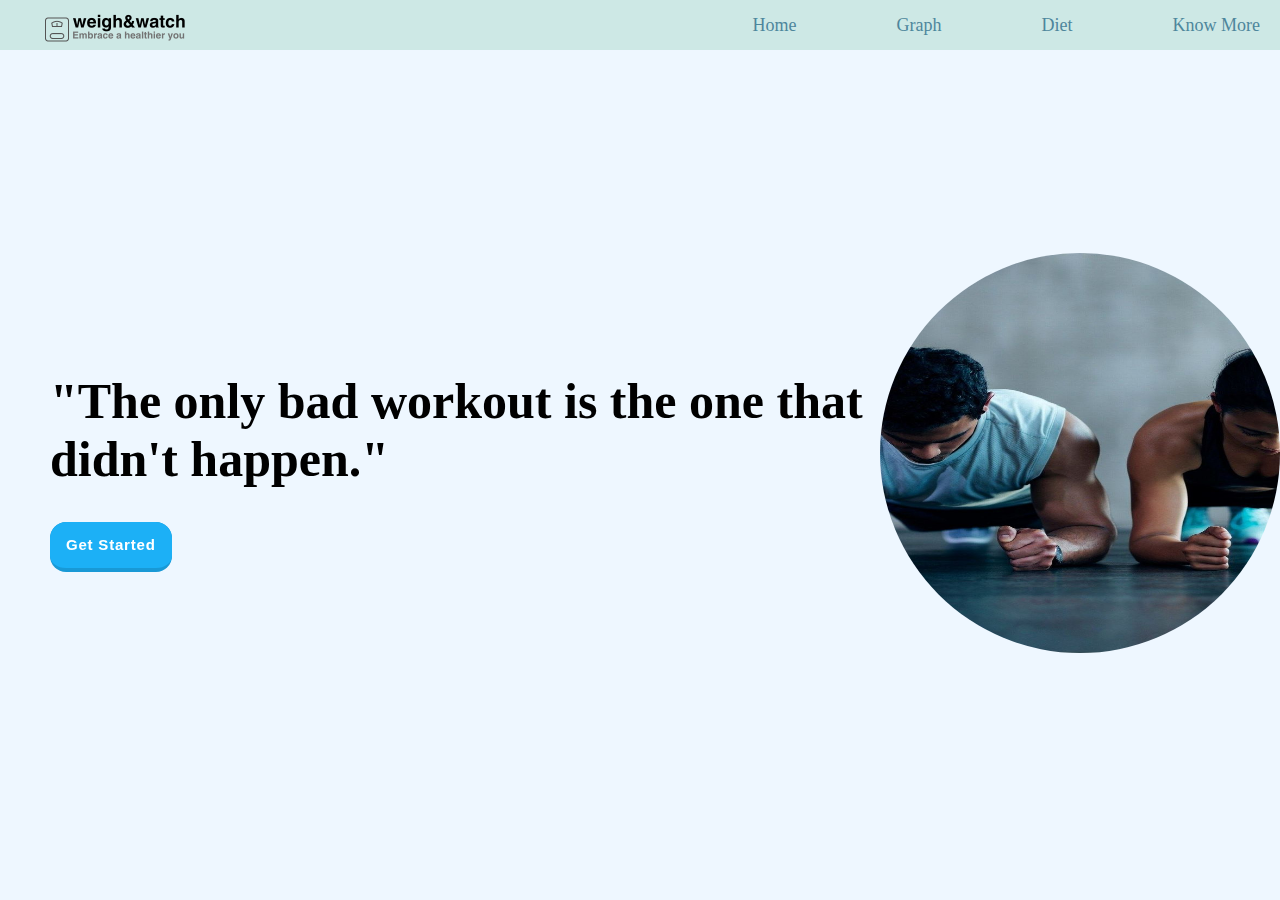
<file: index.html>
<!DOCTYPE html>
<html lang="en">
<head>
    <meta charset="UTF-8">
    <meta name="viewport" content="width=device-width, initial-scale=1.0">
    <title>Weigh&Watch</title>
    <link rel="stylesheet" href="style2.css">
</head>
<body>
    <div class="container">
        <div class="logo"><img src="logo.png" alt="logo"></div>
        <div class="navbar">
            <div class="navitems"><a href="index.html" class="a">Home</a></div>
            
            <div class="navitems"><a href="graph.html" class="a">Graph</a></div>
            <div class="navitems"><a href="diet.html" class="a">Diet</a></div>
            <div class="navitems"><a href="KnowMore.html" class="a">Know More</a></div>
            <!-- Dropdown menu -->
            <div class="dropdown">
                <button class="dropbtn">Menu &#9662;</button>
                <div class="dropdown-content">
                    <a href="index.html" class="a">Home</a>
                    
                    <a href="graph.html" class="a">Graph</a>
                    <a href="diet.html" class="a">Diet</a>
                    <a href="KnowMore.html" class="a">Know More</a>
                </div>
            </div>
        </div>
    </div>

    <div class="homebody">
        <div class="qoute front" id="qoute">
            <h1>"The only bad workout is the one that didn't happen."</h1>
            <a href="graph.html"><button class="button-1" role="button">Get Started</button></a>
        </div>
        <div class="fitnessImage front"><img src="Rutina de abdominales hipopresivos.jpeg" alt="fitnessImage" class="fitimg"></div>
    </div>
</body>
</html>
</file>
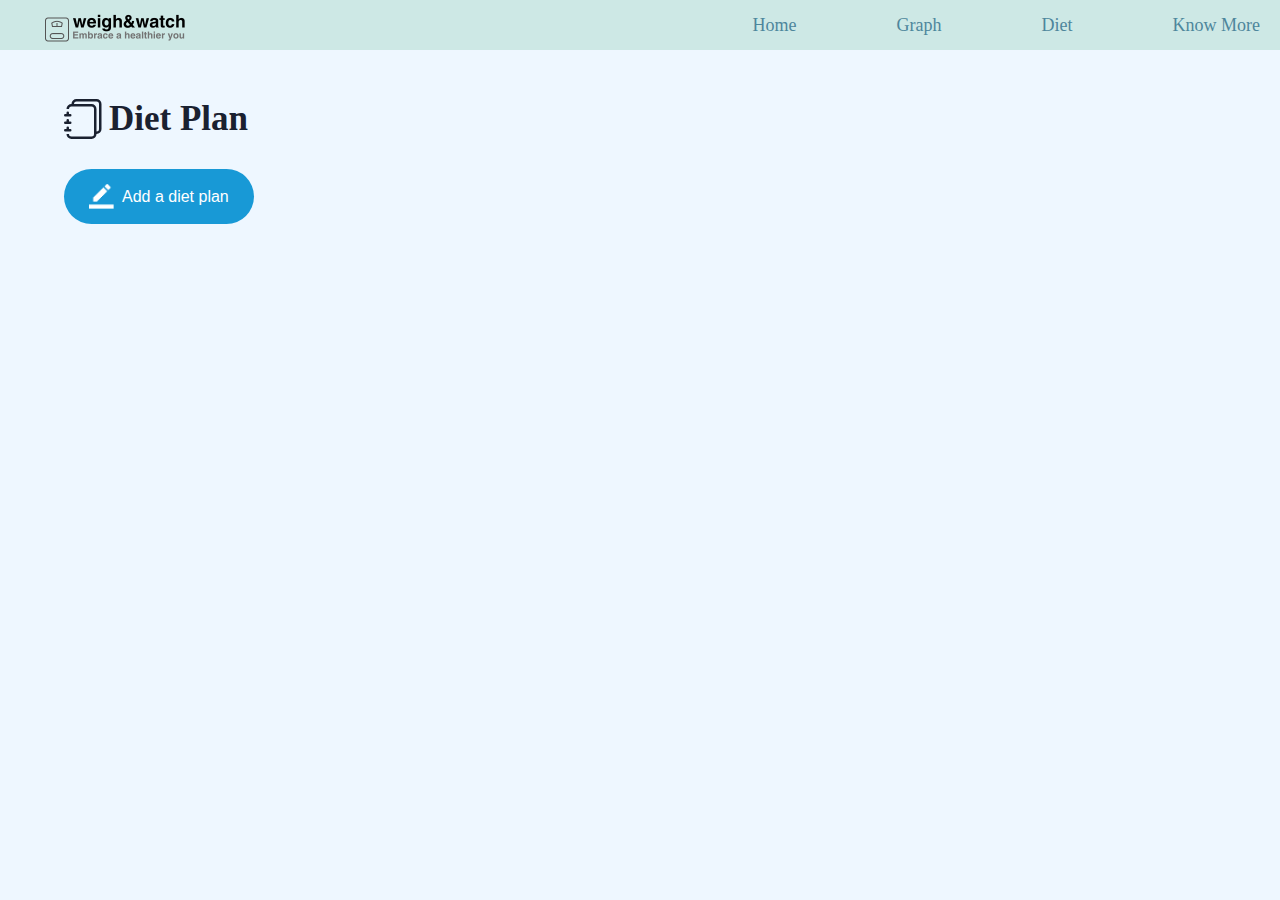
<file: diet.html>
<!DOCTYPE html>
<html lang="en">
<head>
    <meta charset="UTF-8">
    <meta name="viewport" content="width=device-width, initial-scale=1.0">
    <title>Diet</title>
    <link rel="stylesheet" href="style2.css">
</head>
<body>
    <div class="container">
        <div class="logo"><img src="logo.png" alt="logo"></div>
        <div class="navbar">
            <div class="navitems"><a href="index.html" class="a">Home</a></div>
            
            <div class="navitems"><a href="graph.html" class="a">Graph</a></div>
            <div class="navitems"><a href="diet.html" class="a">Diet</a></div>
            <div class="navitems"><a href="KnowMore.html" class="a">Know More</a></div>
            <!-- Dropdown menu -->
            <div class="dropdown">
                <button class="dropbtn">Menu &#9662;</button>
                <div class="dropdown-content">
                    <a href="index.html" class="a">Home</a>
                    
                    <a href="graph.html" class="a">Graph</a>
                    <a href="diet.html" class="a">Diet</a>
                    <a href="KnowMore.html" class="a">Know More</a>
                </div>
            </div>
        </div>
    </div>
    

    <div class="diet">
        <div class="container-2">
            <h1><svg xmlns="http://www.w3.org/2000/svg" width="16" height="16" fill="currentColor" class="bi bi-journals" viewBox="0 0 16 16">
                <path d="M5 0h8a2 2 0 0 1 2 2v10a2 2 0 0 1-2 2 2 2 0 0 1-2 2H3a2 2 0 0 1-2-2h1a1 1 0 0 0 1 1h8a1 1 0 0 0 1-1V4a1 1 0 0 0-1-1H3a1 1 0 0 0-1 1H1a2 2 0 0 1 2-2h8a2 2 0 0 1 2 2v9a1 1 0 0 0 1-1V2a1 1 0 0 0-1-1H5a1 1 0 0 0-1 1H3a2 2 0 0 1 2-2"/>
                <path d="M1 6v-.5a.5.5 0 0 1 1 0V6h.5a.5.5 0 0 1 0 1h-2a.5.5 0 0 1 0-1zm0 3v-.5a.5.5 0 0 1 1 0V9h.5a.5.5 0 0 1 0 1h-2a.5.5 0 0 1 0-1zm0 2.5v.5H.5a.5.5 0 0 0 0 1h2a.5.5 0 0 0 0-1H2v-.5a.5.5 0 0 0-1 0"/>
              </svg>Diet Plan</h1>
            <button class="btn"><img src="edit.png" alt="">Add a diet plan</button>
            <div class="notes-container">
                <!-- <p contenteditable="true" class="input-box">
                    <img src="notes-app-img/images/delete.png" alt="">
                </p>    -->
            </div>
        </div>
    </div>

    <script src="index.js"></script>
</body>
</html>
</file>
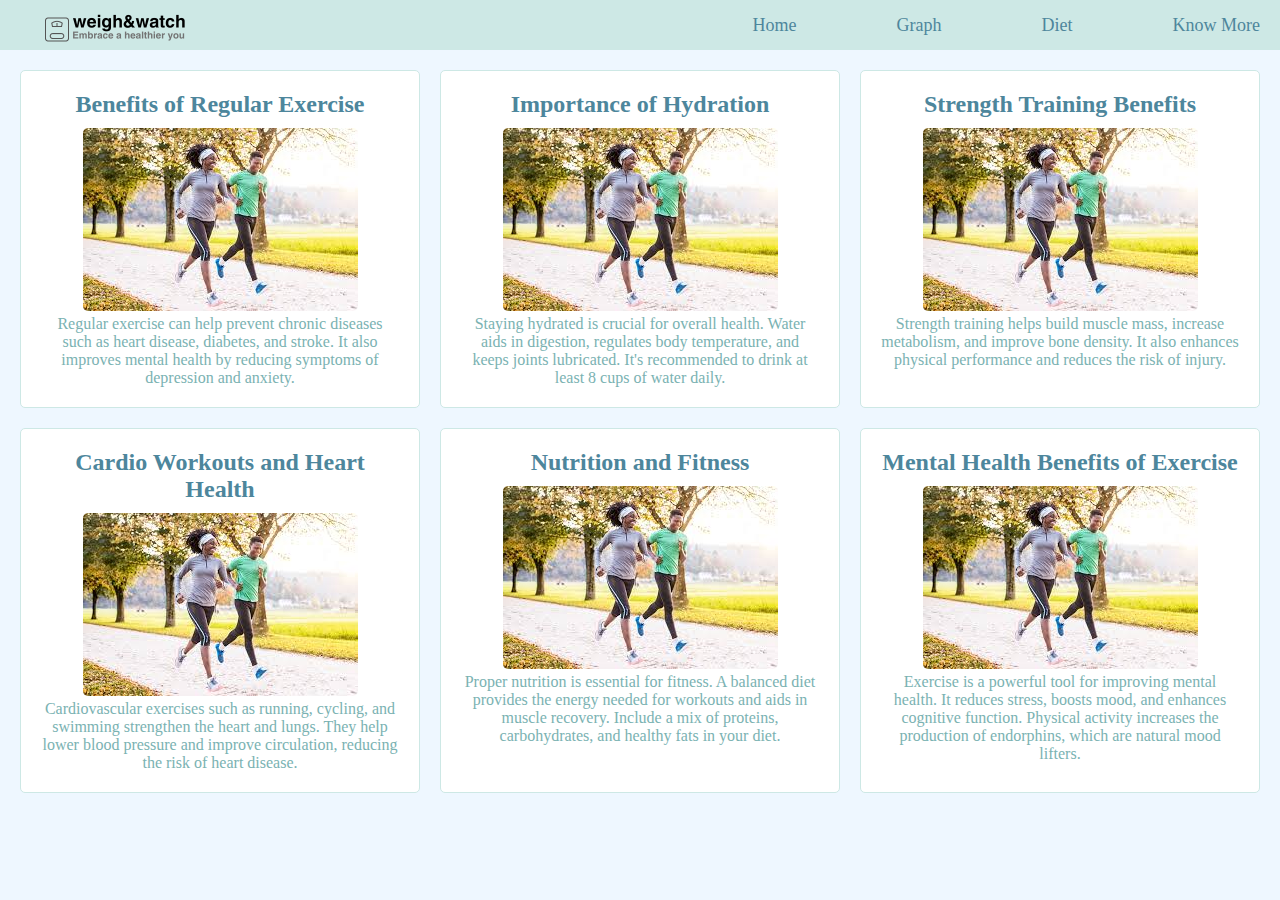
<file: KnowMore.html>
<!DOCTYPE html>
<html lang="en">
<head>
    <meta charset="UTF-8">
    <meta name="viewport" content="width=device-width, initial-scale=1.0">
    <title>Weigh&Watch</title>
    
    <link rel="stylesheet" href="style2.css">
    
</head>
<body>
    <div class="container">
        <div class="logo"><img src="logo.png" alt="logo"></div>
        <div class="navbar">
            <div class="navitems"><a href="index.html" class="a">Home</a></div>
            <div class="navitems"><a href="graph.html" class="a">Graph</a></div>
            <div class="navitems"><a href="diet.html" class="a">Diet</a></div>
            <div class="navitems"><a href="KnowMore.html" class="a">Know More</a></div>
            <!-- Dropdown menu -->
            <div class="dropdown">
                <button class="dropbtn">Menu &#9662;</button>
                <div class="dropdown-content">
                    <a href="index.html" class="a">Home</a>
                    
                    <a href="graph.html" class="a">Graph</a>
                    <a href="diet.html" class="a">Diet</a>
                    <a href="KnowMore.html" class="a">Know More</a>
                </div>
            </div>
        </div>
    </div>
    

    <div class="container-blog">
        <div class="blog-post">
            <h2>Benefits of Regular Exercise</h2>
            <img src="blogimage.jpeg" alt="Image 1">
            <p>Regular exercise can help prevent chronic diseases such as heart disease, diabetes, and stroke. It also improves mental health by reducing symptoms of depression and anxiety.</p>
        </div>
        <div class="blog-post">
            <h2>Importance of Hydration</h2>
            <img src="blogimage.jpeg" alt="Image 2">
            <p>Staying hydrated is crucial for overall health. Water aids in digestion, regulates body temperature, and keeps joints lubricated. It's recommended to drink at least 8 cups of water daily.</p>
        </div>
        <div class="blog-post">
            <h2>Strength Training Benefits</h2>
            <img src="blogimage.jpeg" alt="Image 3">
            <p>Strength training helps build muscle mass, increase metabolism, and improve bone density. It also enhances physical performance and reduces the risk of injury.</p>
        </div>
        <div class="blog-post">
            <h2>Cardio Workouts and Heart Health</h2>
            <img src="blogimage.jpeg" alt="Image 4">
            <p>Cardiovascular exercises such as running, cycling, and swimming strengthen the heart and lungs. They help lower blood pressure and improve circulation, reducing the risk of heart disease.</p>
        </div>
        <div class="blog-post">
            <h2>Nutrition and Fitness</h2>
            <img src="blogimage.jpeg" alt="Image 5">
            <p> Proper nutrition is essential for fitness. A balanced diet provides the energy needed for workouts and aids in muscle recovery. Include a mix of proteins, carbohydrates, and healthy fats in your diet.</p>
        </div>
        <div class="blog-post">
            <h2>Mental Health Benefits of Exercise</h2>
            <img src="blogimage.jpeg" alt="Image 6">
            <p>Exercise is a powerful tool for improving mental health. It reduces stress, boosts mood, and enhances cognitive function. Physical activity increases the production of endorphins, which are natural mood lifters.</p>
        </div>
    </div>
   
    
</body>
</html>
</file>
<file: style2.css>
body {
    margin: 0;
   
    background-color: #EEF7FF;
}

.container {
    display: flex;
    height: 50px;
    background-color: #CDE8E5;
    align-items: center;
    justify-content: space-between;
    padding: 0 20px; /* Add padding to the sides */
}

.logo {
    flex: 0.5;
    display: flex;
    align-items: center; /* Center align logo */
}

.navbar {
    display: flex;
    gap: 100px; /* Adjusted gap for better spacing */
    align-items: center; /* Center items vertically */
}

.navitems {
    color: black;
    font-size: 18px;
}

.a:link,
.a:visited {
    color: #4D869C;
    background-color: transparent;
    text-decoration: none;
}

.a:hover,
.a:active {
    color: black;
}

/* Dropdown menu styles */
.dropdown {
    position: relative;
    display: none; /* Hide by default */
}

.dropdown-content {
    display: none;
    position: absolute;
    background-color: #f9f9f9;
    min-width: 160px;
    box-shadow: 0px 8px 16px 0px rgba(0,0,0,0.2);
    z-index: 1;
}

.dropdown-content a {
    color: black;
    padding: 12px 16px;
    text-decoration: none;
    display: block;
}

.dropdown-content a:hover {
    background-color: #f1f1f1;
}

.dropbtn {
    background-color: transparent;
    color: #4D869C;
    border: none;
    cursor: pointer;
    font-size: 18px;
}

.dropbtn:hover {
    color: black;
}

/* Media query for smaller screens */
@media (max-width: 768px) {
    .navbar {
        flex-wrap: wrap;
        justify-content: space-between;
    }

    .navitems {
        display: none; /* Hide individual nav items */
    }

    .dropdown {
        display: block; /* Display the dropdown */
    }

    .dropdown-content {
        position: absolute;
        display: none;
        flex-direction: column;
    }

    .dropdown:hover .dropdown-content {
        display: block; /* Show dropdown on hover */
    }




    .homebody{
        display:flex;
        flex-direction: column;
        height: 90vh;
        align-items: center;
        
      }
    
      .qoute{
        order: 1;
      }
      .fitimg{
        height: 400px;
        width: 400px;
        border-radius: 50%;
        margin-top: 100px;
      }
    
      h1{
        font-size: 50px;
      }
    
      .quote{
        width: 40%;
        margin-left: 100px;
        
      }


    
}


.homebody{
    display:flex;
    height: 90vh;
    align-items: center;
    justify-content: space-between;
  }

  
  .fitimg{
    height: 400px;
    width: 400px;
    border-radius: 50%;
  }

  h1{
    font-size: 50px;
  }

  .quote{
    width: 40%;
    margin-left: 100px;
    
  }

  #qoute{
    margin-left: 50px;
  }
/* CSS */
.button-1 {
  
  background-color: #1899D6;
  border: solid transparent;
  border-radius: 16px;
  border-width: 0 0 4px;
  box-sizing: border-box;
  color: #FFFFFF;
  cursor: pointer;
  display: inline-block;
  font-family: din-round,sans-serif;
  font-size: 15px;
  font-weight: 700;
  letter-spacing: .8px;
  line-height: 20px;
  
  outline: none;
  overflow: visible;
  padding: 13px 16px;
  text-align: center;
  
  touch-action: manipulation;
  transform: translateZ(0);
  transition: filter .2s;
  user-select: none;
  -webkit-user-select: none;
  vertical-align: middle;
  white-space: nowrap;
  
}


.button-1:after {
  background-clip: padding-box;
  background-color: #1CB0F6;
  border: solid transparent;
  border-radius: 16px;
  border-width: 0 0 4px;
  bottom: -4px;
  content: "";
  left: 0;
  position: absolute;
  right: 0;
  top: 0;
  z-index: -1;
}

.button-1:main,
.button-1:focus {
  user-select: auto;
}

.button-1:hover:not(:disabled) {
  filter: brightness(1.1);
  -webkit-filter: brightness(1.1);
}

.button-1:disabled {
  cursor: auto;
}

.button-1:active {
  border-width: 4px 0 0;
  background: none;
}

.wrapper1{
    
    font-family: "Poppins", sans-serif;
    display: flex;
    align-items: center;
    justify-content: center;
    min-height: 100vh;
    padding: 1rem;
}

.button-2 {
    border: none;
    cursor: pointer;
}

.button-2:hover {
    opacity: 0.8;
}

input {
    color: black;
    font-size: 1.1rem;
    font-weight: 500;
}

input:focus {
    outline: 2px solid #CDE8E5;
}

input::placeholder {
    color: #4D869C;
}

/* Button on top of the Input */
.wrapper {
    width: 400px;
    max-width: 100%;
    position: relative;
}

.wrapper input {
    background: white;
    border: 2px solid #4D869C;
    border-radius: 50px;
    padding: 1rem 2rem;
    width: 100%;
}

.wrapper .button-2 {
    background: #CDE8E5;
    border-radius: 50px;
    aspect-ratio: 1;
    height: 80%;
    
    position: absolute;
    top: 10%;
    right: 5px;
}

diet *{
    margin: 0;
    padding: 0;
    font-family:sans-serif;
    box-sizing: border-box;
}

.container-2{
    width: 100%;
    min-width: 100vh;
    background-color:#EEF7FF ;
    color: #1A2130;
    padding-top: 2%;
    padding-left: 5%;
}

.container-2 h1{
    display: flex;
    align-items: center;
    font-size: 35px;
    font-weight: 600;
}

.container-2 h1 .bi-journals{
    height: 40px;
    width: 40px;
    margin-right: 5px;
}

.container-2 button img{
    width: 25px;
    margin-right: 8px;
}

.container-2 button{
    display: flex;
    align-items: center;
    background: #1899D6;
    color: #FFFFFF;
    font-size: 16px;
    outline: 0;
    border: 0;
    border-radius: 40px;
    padding: 15px 25px;
    margin: 30px 0 20px;
    cursor: pointer;

}

.input-box{
    position: relative;
    width: 100%;
    max-width: 500px;
    min-height: 150px;
    background-color:#CDE8E5;
    color: #333;
    padding: 20px;
    margin: 20px 0;
    outline: none;
    border-radius: 5px;
}

.input-box img{
    width: 25px;
    position: absolute;
    bottom: 15px;
    right: 15px;
    cursor: pointer;
}



.container-blog * {
    box-sizing: border-box;
    margin: 0;
    padding: 0;
}



.container-blog {
    display: grid;
    grid-template-columns: repeat(auto-fit, minmax(300px, 1fr));
    gap: 20px;
    padding: 20px;
}

.blog-post {
    border: 1px solid #CDE8E5;
    border-radius: 5px;
    padding: 20px;
    text-align: center;
    background-color:white ;
}

.blog-post img {
    max-width: 100%;
    height: auto;
    border-radius: 5px;
}

.blog-post h2 {
    margin-bottom: 10px;
    font-size: 1.5em;
    color:#4D869C ;
}

.blog-post p {
    font-size: 1em;
    color: #7AB2B2;
}
</file>
